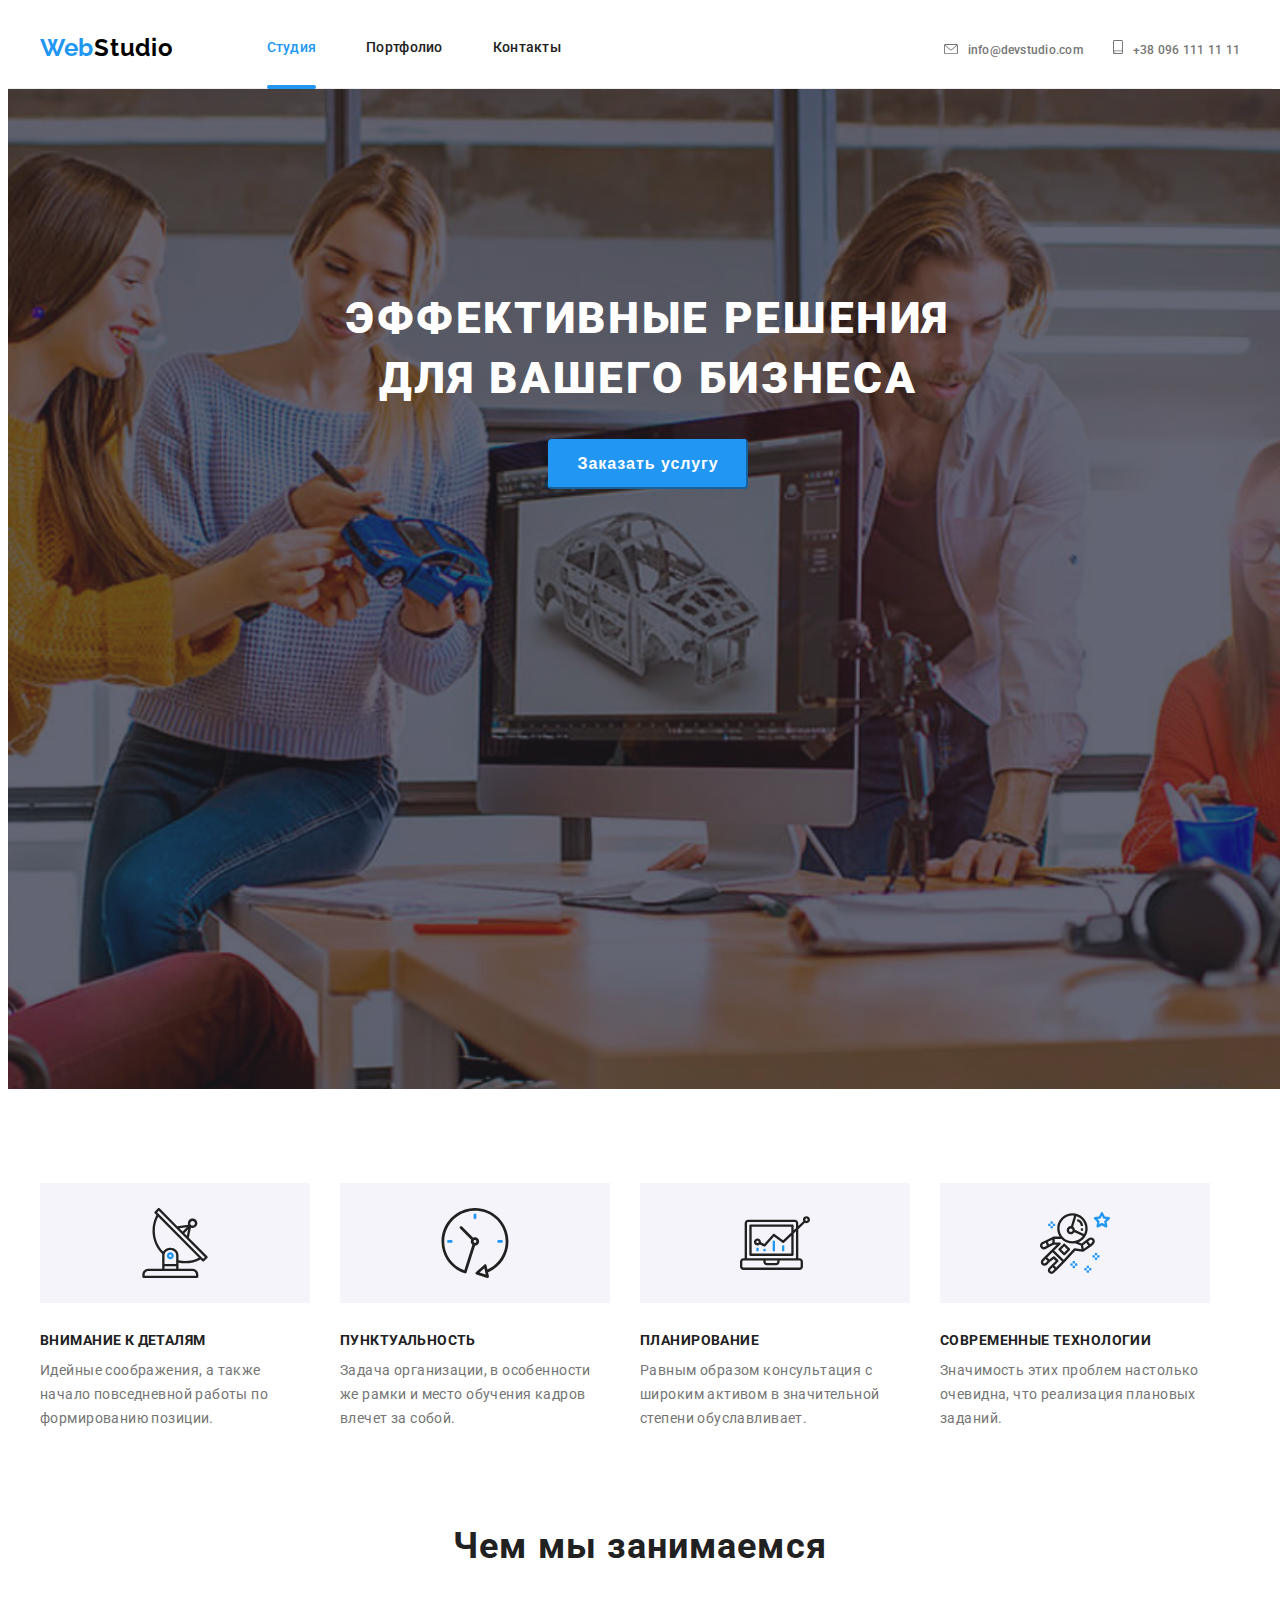
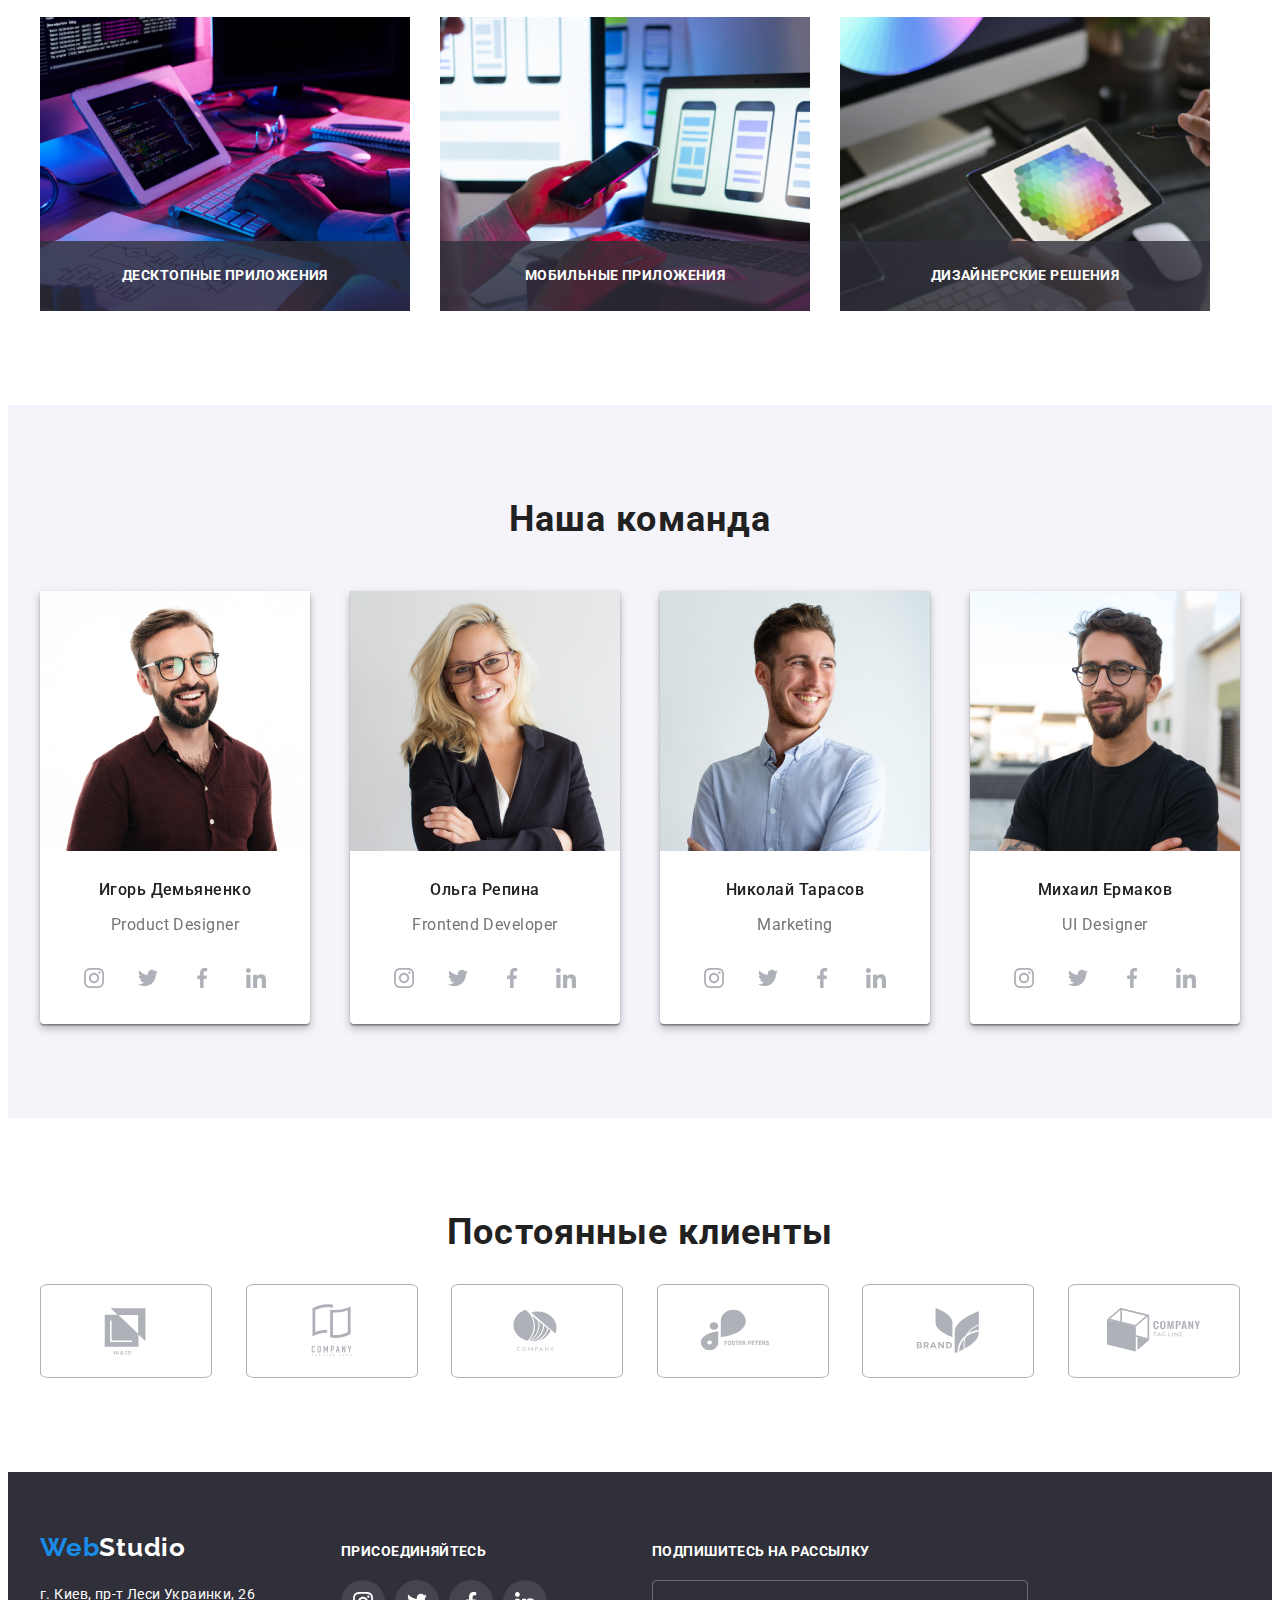
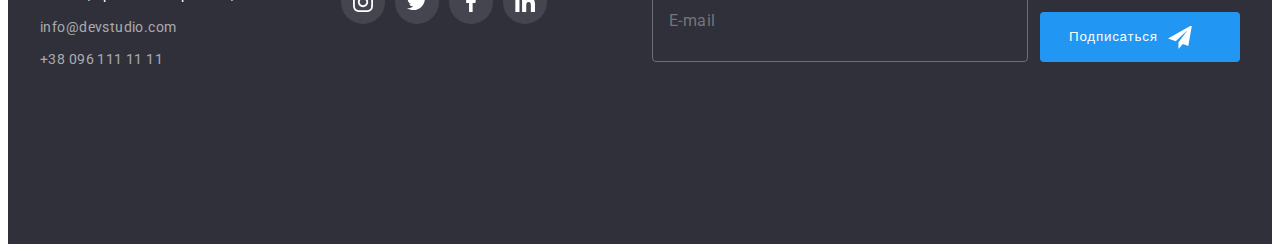
<file: index.html>
<!DOCTYPE html>
<html lang="en">

<head>
    <link rel=“preconnect” href=“https://fonts.gstatic.com”>
    <meta charset="UTF-8" />
    <meta name="viewport" content="width=device-width, initial-scale=1.0" />
    <link rel="preconnect" href="https://fonts.googleapis.com">
    <link rel="preconnect" href="https://fonts.gstatic.com" crossorigin>
    <link href="https://fonts.googleapis.com/css2?family=Raleway:wght@700&family=Roboto:wght@400;500;700;900&display=swap"
        rel="stylesheet">
    <title>Эффективные решения для вашего бизнеса</title>
   
    <link rel="stylesheet" href="https://cdnjs.cloudflare.com/ajax/libs/modern-normalize/1.1.0/modern-normalize.min.css"
        integrity="sha512-wpPYUAdjBVSE4KJnH1VR1HeZfpl1ub8YT/NKx4PuQ5NmX2tKuGu6U/JRp5y+Y8XG2tV+wKQpNHVUX03MfMFn9Q=="
           crossorigin="anonymous" referrerpolicy="no-referrer" />
    
    <link rel="stylesheet" href="./css/main.min.css">
</head>

<body>


    
        
            
                <header class="header">
                    
                       
                       <div class="header__container container">
                            <a class="header__logo link" href="index.html">
                                <span class="header__web">Web</span>Studio
                            </a>

                            <nav class="site-nav">
                            
                                <ul class="site-nav__list">
                                    <li class="site-nav__item list"><a class="site-nav__link link current" href="index.html">Студия</a></li>
                                    <li class="site-nav__item list"><a class="site-nav__link link" href="portfolio.html"
                                            rel="noopener noreferrer">Портфолио</a></li>
                                    <li class="site-nav__item list"><a class="site-nav__link link" href="">Контакты</a></li>
                                </ul>
                            
                            </nav>
                            
                            <button class="menu-toggle js-open-menu" data-menu-open>
                                <svg width="24" height="16" aria-label="Переключатель мобильного меню">
                                    <use class="icon-menu" href="./images/sprite.svg#icon-menu"></use>
                                </svg>
                            </button>
                            

                            <ul class="contacts-list-tab">
                                <li class="contact-list-tab__item list">
                                    <a class="contacts-list-tab__link link" href="mailto:info@devstudio.com">
                                        <svg class="contacts-list-tab__icon" width="14" height="10">
                                            <use href="./images/sprite.svg#icon-envelope-tab"></use>
                                        </svg>info@devstudio.com</a>
                                </li>
                                <li class="contact-list-tab__item list">
                                    <a class="contacts-list-tab__link link" href="tel:+380961111111">
                                        <svg class="contacts-list-tab__icon" width="10" height="14">
                                            <use href="./images/sprite.svg#icon-smartphone-tab"></use>
                                        </svg>+38 096 111 11 11</a>
                                </li>
                            </ul>

                       </div>

                    
                    
                      
                        
                      

                    <div class="mob-menu is-hidden" data-menu>
                        
                        <button class="menu-close" data-menu-close aria-expanded="false" >
                            <svg width="19" height="19" aria-label="Закрытие мобильног меню">
                                <use class="icon-close" href="./images/sprite.svg#icon-close"></use>
                            </svg>
                        </button>

                        <ul class="mob-menu__list list">
                        
                            <li class="mob-menu__item">
                                <a class="mob-menu__link  link current-mob">
                                    Студия
                                </a>
                            </li>
                            <li class="mob-menu__item">
                                <a class="mob-menu__link link" href="portfolio.html" rel="noopener noreferrer">
                                    Портфолио
                                </a>
                            </li>
                            <li class="mob-menu__item">
                                <a class="mob-menu__link link">
                                    Контакты
                                </a>
                            </li>

                            
                        </ul>

                    

                        <div class="contact-wraper">
                            <ul class="contacts-list">
                                <li class="contact-list__item list">
                                    <a class="contacts-list__link contacts-list__link--tel  link" href="tel:+380961111111">
                                        +38 096 111 11 11</a>
                                </li>
                                <li class="contact-list__item list">
                                    <a class="contacts-list__link contacts-list__link--mail link" href="mailto:info@devstudio.com">
                                        info@devstudio.com</a>
                                </li>
                            </ul>
                            
                            <ul class="social-header">
                            
                                <li class="social-header__item  list">
                                    <a href="https://www.instagram.com/"
                                        class="social-header__link social-header__link--after social-header__link--instagram link" target="_blank">
                                        Instagram
                                    </a>
                            
                                </li>
                            
                                <li class="social-header__item  list">
                                    <a href="https://twitter.com/" class="social-header__link social-header__link--after link" target="_blank">
                                        Twitter
                                    </a>
                            
                                </li>
                            
                                <li class="social-header__item  list">
                                    <a href="https://www.facebook.com/" class="social-header__link social-header__link--after link" target="_blank">
                                        Facebook
                                    </a>
                            
                                </li>
                            
                                <li class="social-header__item list">
                                    <a href="https://www.linkedin.com/" class="social-header__link link" target="_blank">
                                        LinkedIn
                                    </a>
                                </li>
                            </ul>
                        </div>
                    </div>
                        
 


                </header> 
            
     
        

 
        

        
        <main>
            <section class="hero">
            
            
                <div class="hero__container container">
            
                    <div class="hero__main">
                        <h1 class="hero__titel">Эффективные решения <br>
                            для вашего бизнеса</h1>
                        <button class="hero__button" type="button" data-modal-open>Заказать услугу</button>
                    </div>
            
                </div>
            
            
            </section>
            
            
            
            <section class="main">
            
                <div class="main__container container">
            
                    <ul class="main-list">
            
                        <li class="main-list__item main-list__item--antena list">
                            <h3 class="main-list__title">Внимание к деталям</h3>
                            <p class="main-list__text">Идейные соображения, а также начало повседневной работы по формированию
                                позиции.</p>
                        </li>
            
                        <li class="main-list__item main-list__item--clock list">
                            <h3 class="main-list__title">Пунктуальность</h3>
                            <p class="main-list__text">Задача организации, в особенности же рамки и место обучения кадров влечет за
                                собой.</p>
                        </li>
            
                        <li class="main-list__item  main-list__item--computer list">
                            <h3 class="main-list__title">Планирование</h3>
                            <p class="main-list__text">Равным образом консультация с широким активом в значительной степени
                                обуславливает.</p>
                        </li>
            
                        <li class="main-list__item main-list__item--astronaut list">
                            <h3 class="main-list__title">Современные технологии</h3>
                            <p class="main-list__text">Значимость этих проблем настолько очевидна, что реализация плановых заданий.
                            </p>
                        </li>
                    </ul>
            
                </div>
            
            </section>
            
            <section class="areas">
            
                <div class="areas__container container">
            
                    <h2 class="areas__title">Чем мы занимаемся</h2>
            
                    <ul class="directions">
            
                        <li class="directions__item list">
                            <div class="directions__thumb">
                                <picture>
                                    <source srcset="images/Main-desktop/img1-1x.jpg 1x, images/Main-desktop/img1-2x.jpg 2x"
                                        media="(min-width:1200px)" />
                                    <img src="images/Main-desktop/img1-1x.jpg" alt="">
                                </picture>
                                <p class="directions__text">Десктопные приложения</p>
                            </div>
                        </li>
            
                        <li class="directions__item list">
                            <div class="directions__thumb">
                                <picture>
                                    <source srcset="images/Main-desktop/img2-1x.jpg 1x, images/Main-desktop/img2-2x.jpg 2x"
                                        media="(min-width:1200px)" />
                                    <img src="images/Main-desktop/img2-1x.jpg" alt="">
                                </picture>
                                <p class="directions__text">Мобильные приложения</p>
                            </div>
                        </li>
            
                        <li class="directions__item list">
                            <div class="directions__thumb">
                                <picture>
                                    <source srcset="images/Main-desktop/img3-1x.jpg 1x, images/Main-desktop/img3-2x.jpg 2x"
                                        media="(min-width:1200px)" />
                                    <img src="images/Main-desktop/img3-1x.jpg" alt="">
                                </picture>
                                <p class="directions__text">Дизайнерские решения</p>
                            </div>
                        </li>
                    </ul>
            
                </div>
            
            </section>
            
            
            
            <section class="command">
            
                <div class="command__container container">
            
                    <h2 class="command__title">Наша команда</h2>
            
                    <ul class="command__list">
                        <li class="command__item list">
            
                            <picture class="img">
                                <source
                                    srcset="images/Main-desktop/igor-desktop1x.jpg 1x, images/Main-desktop/igor-desktop2x.jpg 2x"
                                    media="(min-width:1200px)" />
            
                                <source srcset="images/Main-tab/igor-tab-1x.jpg 1x, images/Main-tab/igor-tab-2x.jpg 2x"
                                    media="(min-width:768px)" />
            
                                <source srcset="images/Main-mob/igor-mob.jpg 1x, images/Main-mob/igor-mob2x.jpg  2x"
                                    media="(min-width:480px)" />
            
                                <img class="img" src="images/Main-mob/igor-mob.jpg" alt="Игорь Демьяненко">
                            </picture>
            
                            <div class="command__card">
                                <h3 class="command__name">Игорь Демьяненко</h3>
                                <p class="command__text">Product Designer</p>
            
                                <ul class="social">
            
                                    <li class="social__item list">
                                        <a href="https://www.instagram.com/" class="social__link link" target="_blank">
                                            <svg class="social__icon" width="20px" height="20">
                                                <use href="./images/sprite.svg#icon-instagram"></use>
                                            </svg>
                                        </a>
                                    </li>
            
                                    <li class="social__item list">
                                        <a href="https://twitter.com/" class="social__link link" target="_blank">
                                            <svg class="social__icon" width="20px" height="20">
                                                <use href="./images/sprite.svg#icon-twitter"></use>
                                            </svg>
                                        </a>
                                    </li>
            
                                    <li class="social__item list">
                                        <a href="https://www.facebook.com/" class="social__link link" target="_blank">
                                            <svg class="social__icon" width="20px" height="20">
                                                <use href="./images/sprite.svg#icon-facebook"></use>
                                            </svg>
                                        </a>
                                    </li>
            
                                    <li class="social__item list">
                                        <a href="https://www.linkedin.com/" class="social__link link" target="_blank">
                                            <svg class="social__icon" width="20px" height="20">
                                                <use href="./images/sprite.svg#icon-linkedin"></use>
                                            </svg>
                                        </a>
                                    </li>
                                </ul>
            
            
            
                            </div>
                        </li>
            
                        <li class="command__item list">
            
                            <picture class="img">
                                <source
                                    srcset="images/Main-desktop/olga-desktop1x.jpg 1x, images/Main-desktop/olga-desktop2x.jpg 2x"
                                    media="(min-width:1200px)" />
            
                                <source srcset="images/Main-tab/olga-tab-1x.jpg 1x, images/Main-tab/olga-tab-2x.jpg 2x"
                                    media="(min-width:768px)" />
            
                                <source srcset="images/Main-mob/olga-mob.jpg 1x, images/Main-mob/olga-mob2x.jpg 2x"
                                    media="(min-width:480px)" />
            
                                <img class="img" src="images/Main-mob/olga-mob.jpg" alt="Ольга Репина">
                            </picture>
            
                            <div class="command__card">
                                <h3 class="command__name">Ольга Репина</h3>
                                <p class="command__text">Frontend Developer</p>
            
                                <ul class="social">
            
                                    <li class="social__item list">
                                        <a href="https://www.instagram.com/" class="social__link link" target="_blank">
                                            <svg class="social__icon" width="20px" height="20">
                                                <use href="./images/sprite.svg#icon-instagram"></use>
                                            </svg>
                                        </a>
                                    </li>
            
                                    <li class="social__item list">
                                        <a href="https://twitter.com/" class="social__link link" target="_blank">
                                            <svg class="social__icon" width="20px" height="20">
                                                <use href="./images/sprite.svg#icon-twitter"></use>
                                            </svg>
                                        </a>
                                    </li>
            
                                    <li class="social__item list">
                                        <a href="https://www.facebook.com/" class="social__link link" target="_blank">
                                            <svg class="social__icon" width="20px" height="20">
                                                <use href="./images/sprite.svg#icon-facebook"></use>
                                            </svg>
                                        </a>
                                    </li>
            
                                    <li class="social__item list">
                                        <a href="https://www.linkedin.com/" class="social__link link" target="_blank">
                                            <svg class="social__icon" width="20px" height="20">
                                                <use href="./images/sprite.svg#icon-linkedin"></use>
                                            </svg>
                                        </a>
                                    </li>
                                </ul>
                            </div>
            
                        </li>
            
                        <li class="command__item list">
            
            
                            <picture class="img">
                                <source
                                    srcset="images/Main-desktop/kolya-desktop1x.jpg 1x, images/Main-desktop/kolya-desktop2x.jpg 2x"
                                    media="(min-width:1200px)" />
            
                                <source srcset="images/Main-tab/kolya-tab-1x.jpg 1x, images/Main-tab/kolya-tab-2x.jpg 2x"
                                    media="(min-width:768px)" />
            
                                <source srcset="images/Main-mob/kolya-mob.jpg 1x, images/Main-mob/kolya-mob2x.jpg  2x"
                                    media="(min-width:480px)" />
            
                                <img class="img" src="images/Main-mob/kolya-mob.jpg" alt="Николай Тарасов">
                            </picture>
            
                            <div class="command__card">
                                <h3 class="command__name">Николай Тарасов</h3>
                                <p class="command__text">Marketing</p>
            
                                <ul class="social">
            
                                    <li class="social__item list">
                                        <a href="https://www.instagram.com/" class="social__link link" target="_blank">
                                            <svg class="social__icon" width="20px" height="20">
                                                <use href="./images/sprite.svg#icon-instagram"></use>
                                            </svg>
                                        </a>
                                    </li>
            
                                    <li class="social__item list">
                                        <a href="https://twitter.com/" class="social__link link" target="_blank">
                                            <svg class="social__icon" width="20px" height="20">
                                                <use href="./images/sprite.svg#icon-twitter"></use>
                                            </svg>
                                        </a>
                                    </li>
            
                                    <li class="social__item list">
                                        <a href="https://www.facebook.com/" class="social__link link" target="_blank">
                                            <svg class="social__icon" width="20px" height="20">
                                                <use href="./images/sprite.svg#icon-facebook"></use>
                                            </svg>
                                        </a>
                                    </li>
            
                                    <li class="social__item list">
                                        <a href="https://www.linkedin.com/" class="social__link link" target="_blank">
                                            <svg class="social__icon" width="20px" height="20">
                                                <use href="./images/sprite.svg#icon-linkedin"></use>
                                            </svg>
                                        </a>
                                    </li>
                                </ul>
                            </div>
                        </li>
            
                        <li class="command__item list">
            
            
                            <picture class="img">
                                <source
                                    srcset="images/Main-desktop/misha-desktop1x.jpg 1x, images/Main-desktop/misha-desktop2x.jpg 2x"
                                    media="(min-width:1200px)" />
            
                                <source srcset="images/Main-tab/misha-tab-1x.jpg 1x, images/Main-tab/misha-tab-2x.jpg 2x"
                                    media="(min-width:768px)" />
            
                                <source srcset="images/Main-mob/misha-mob.jpg 1x, images/Main-mob/misha-mob2x.jpg   2x"
                                    media="(min-width:480px)" />
            
                                <img class="img" src="images/Main-mob/misha-mob.jpg" alt="Михаил Ермаков">
                            </picture>
            
                            <div class="command__card">
                                <h3 class="command__name">Михаил Ермаков</h3>
                                <p class="command__text">UI Designer</p>
            
                                <ul class="social">
            
                                    <li class="social__item list">
                                        <a href="https://www.instagram.com/" class="social__link link" target="_blank">
                                            <svg class="social__icon" width="20px" height="20">
                                                <use href="./images/sprite.svg#icon-instagram"></use>
                                            </svg>
                                        </a>
                                    </li>
            
                                    <li class="social__item list">
                                        <a href="https://twitter.com/" class="social__link link" target="_blank">
                                            <svg class="social__icon" width="20px" height="20">
                                                <use href="./images/sprite.svg#icon-twitter"></use>
                                            </svg>
                                        </a>
                                    </li>
            
                                    <li class="social__item list">
                                        <a href="https://www.facebook.com/" class="social__link link" target="_blank">
                                            <svg class="social__icon" width="20px" height="20">
                                                <use href="./images/sprite.svg#icon-facebook"></use>
                                            </svg>
                                        </a>
                                    </li>
            
                                    <li class="social__item list">
                                        <a href="https://www.linkedin.com/" class="social__link link" target="_blank">
                                            <svg class="social__icon" width="20px" height="20">
                                                <use href="./images/sprite.svg#icon-linkedin"></use>
                                            </svg>
                                        </a>
                                    </li>
                                </ul>
                            </div>
                        </li>
            
                    </ul>
                </div>
            
            </section>
            
            <section class="client">
            
                <div class="client__container container">
            
                    <h2 class="client__titel">Постоянные клиенты</h2>
            
                    <ul class="client__list list">
            
                        <li class="client__item list">
                            <a href="" class="client__link link">
                                <svg class="client__icon">
                                    <use href="./images/sprite.svg#icon-Logo1" width="106" height="60"></use>
                                </svg>
                            </a>
            
                        </li>
            
                        <li class="client__item list">
                            <a href="" class="client__link link">
                                <svg class="client__icon">
                                    <use href="./images/sprite.svg#icon-Logo2" width="106" height="60"></use>
                                </svg>
                            </a>
            
                        </li>
            
                        <li class="client__item list">
                            <a href="" class="client__link link">
                                <svg class="client__icon">
                                    <use href="./images/sprite.svg#icon-Logo3" width="106" height="60"></use>
                                </svg>
                            </a>
            
                        </li>
            
                        <li class="client__item list">
                            <a href="" class="client__link link">
                                <svg class="client__icon">
                                    <use href="./images/sprite.svg#icon-Logo4" width="106" height="60"></use>
                                </svg>
                            </a>
            
                        </li>
            
                        <li class="client__item list">
                            <a href="" class="client__link link">
                                <svg class="client__icon">
                                    <use href="./images/sprite.svg#icon-Logo5" width="106" height="60"></use>
                                </svg>
                            </a>
            
                        </li>
            
                        <li class="client__item list">
                            <a href="" class="client__link link">
                                <svg class="client__icon">
                                    <use href="./images/sprite.svg#icon-Logo6" width="106" height="60"></use>
                                </svg>
                            </a>
            
                        </li>
            
                    </ul>
                </div>
            
            </section>
        </main>

        

      <footer class="footer">

        <div class="footer__container container">

            <div class="tab-wraper">

                <div class="wraper-tab">
                    
                    <div class="footer-wraper">
                    
                        <a class="footer-wraper__logo link" href="">
                            <span class="footer-wraper__web">Web</span><span class="footer-wraper__studio">Studio</span>
                        </a>
                    
                    
                        <address class="adress">
                    
                            <p class="adress__text">г. Киев, пр-т Леси Украинки, 26</p>
                            <a class="adress__link link" href="mailto:info@devstudio.com">info@devstudio.com</a>
                            <a class="adress__link link" href="tel:+380961111111">+38 096 111 11 11</a>
                        </address>
                    
                    </div>
                    
                    
                    
                    <div class="footer-socials-container">
                    
                        <h3 class="footer-socials-container__titel">ПРИСОЕДИНЯЙТЕСЬ</h3>
                    
                        <ul class="footer-socials socials">
                    
                            <li class="footer-socials__item">
                                <a href="https://www.instagram.com/" class="footer-socials__link link" target="_blank">
                                    <svg class="footer-socials__icon" width="20px" height="20">
                                        <use href="./images/sprite.svg#icon-instagram"></use>
                                    </svg>
                                </a>
                            </li>
                    
                            <li class="footer-socials__item">
                                <a href="https://twitter.com/" class="footer-socials__link link" target="_blank">
                                    <svg class="footer-socials__icon" width="20px" height="20">
                                        <use href="./images/sprite.svg#icon-twitter"></use>
                                    </svg>
                                </a>
                            </li>
                    
                            <li class="footer-socials__item">
                                <a href="https://www.facebook.com/" class="footer-socials__link link" target="_blank">
                                    <svg class="footer-socials__icon" width="20px" height="20">
                                        <use href="./images/sprite.svg#icon-facebook"></use>
                                    </svg>
                                </a>
                            </li>
                    
                            <li class="footer-socials__item">
                                <a href="https://www.linkedin.com/" class="footer-socials__link link" target="_blank">
                                    <svg class="footer-socials__icon" width="20px" height="20">
                                        <use href="./images/sprite.svg#icon-linkedin"></use>
                                    </svg>
                                </a>
                            </li>
                        </ul>
                    </div>
                </div>
                
                
                <div class="signup">

                    <form class="signup__form">
                        
                            <label class="signup__label">
                            Подпишитесь на рассылку
                            <input type="email" name="email" placeholder="E-mail" class="signup__input" />
                            </label>
                        
                        <button type="submit" class="signup__button">Подписаться
                            <svg class="submit__icon">
                                <use href="./images/sprite.svg#icon-icon-send" width="24 " height="24"></use>
                            </svg>
                        </button>
                    </form>

                </div>

            </div>

            
        </div>
       
    </footer>   



     

        <div class="backdrop is-hidden" data-modal>
           
            <div class="modal">
                <p></p>
            
                <button class="button-kreuz" type="button" data-modal-close>
                    
                    <svg class="button-kreuz__icon" width="11px" height="11px">
                        <use href="./images/sprite.svg#icon-kreuz"></use>
                    </svg>

                </button>

                <form action="#" class="modal__form">
                    <b class="modal__title">Оставьте свои данные, мы вам перезвоним</b>
                    <div class="modal__field">
                        <label for="input-name" class="modal__label">Имя</label>
                        <span class="input-wrap">
                            <input type="text" id="input-name" class="input-wrap__input" placeholder="" name="modal-name">
                            <svg class="input-wrap__icon" width="18" height="18">
                                <use href="./images/sprite.svg#icon-person-black-"></use>
                            </svg>
                        </span>
                    </div>
                    <div class="modal__field">
                        <label for="input-tel" class="modal__label">Телефон</label>
                        <span class="input-wrap">
                            <input type="tel" id="input-tel" class="input-wrap__input" placeholder="" name="modal-tel">
                            <svg class="input-wrap__icon" width="18" height="18">
                                <use href="./images/sprite.svg#icon-phone-black"></use>
                            </svg>
                        </span>
                        
                    </div>
                    <div class="modal__field">
                        <label for="input-email" class="modal__label">Почта</label>
                        <span class="input-wrap">
                            <input type="email" id="input-email" class="input-wrap__input" placeholder="" name="modal-email">
                            <svg class="input-wrap__icon" width="18" height="18">
                                <use href="./images/sprite.svg#icon-email-black"></use>
                            </svg>
                        </span>
                    </div>
                    <div class="modal__field">
                        <label for="comment" class="modal__label">Комментарий</label>
                        <textarea name="modal-comment" id="comment" placeholder="Введите текст" class="modal__comment"></textarea>
                    </div>
                    <div class="modal__field modal__field--checkbox">
                        <input type="checkbox" id="check" name="policy" class="visually-hidden modal__checkbox">
                        <label for="check" class="check-label">
                            <span class="check-label__icon">
                                <svg class="" width="11" height="8">
                                    <use href="./images/sprite.svg#icon-checked"></use>
                                </svg>
                            </span>
                            <span class="check-label__text">Соглашаюсь с рассылкой и принимаю</span> <a href="">Условия договора</a>
                        </label>
                    </div>
                        <div class="button-wrap"><button type="submit" class="button-wrap__form">Отправить</button></div>
                    

                    
                </form>

            </div>
    
        </div> 
     
    
    <script src="./js/modal.js"></script>
    <script src="./js/menu.js"></script>
    
</body>

</html>
</file>
<file: css/main.min.css>
:root{--main-title-color: #ffffff;--secondary-title-color: #212121;--third-title-color: #212121;--main-text-color: #757575;--hover-focus-color: #188ce8;--hover-button-text: #ffffff}.visually-hidden{position:absolute;width:1px;height:1px;margin:-1px;padding:0;overflow:hidden;border:0;clip:rect(0 0 0 0)}h1,h2,h3,h4,h5,h6,p,ul,li{margin:0;padding:0}body{font-family:"Roboto", sans-serif;color:#212121}img{display:block}ul{margin-top:0;margin-bottom:0;padding-left:0}.list{list-style:none;text-decoration:none}.link{list-style:none;text-decoration:none;margin:0;padding:0}.container{padding-left:15px;padding-right:15px;margin:0 auto;width:100%}@media screen and (min-width: 480px){.container{width:480px}}@media screen and (min-width: 768px){.container{width:768px}}@media screen and (min-width: 1200px){.container{width:1200px}}.header{border-bottom:1px solid #ececec}.header__container{position:relative;position:relative;height:60px;align-items:center;display:flex}@media screen and (max-width: 767px){.header__container{justify-content:space-between}}@media screen and (min-width: 768px){.header__container{height:80px}}@media screen and (min-width: 1200px){.header__container{height:80px}}.header__logo{font-family:Raleway, sans-serif;font-style:normal;font-weight:bold;font-size:24px;line-height:1.16;letter-spacing:0.03em;color:black}.header__web{color:#2196f3}.menu-toggle{display:flex;align-items:center;justify-content:center;width:40px;height:40px;margin-left:auto;border:none;background-color:transparent;fill:#000000;padding:0}@media screen and (min-width: 768px){.menu-toggle{display:none}}.menu-toggle:hover{fill:#2196f3;cursor:pointer}.mob-menu{display:flex;flex-direction:column;justify-content:space-between;opacity:1;visibility:visible;overflow-y:scroll;position:fixed;top:0px;right:0px;background:#ffffff;width:100vw;height:100vh;padding-top:40px;padding-left:25px;padding-bottom:40px;transform:translateX(0%);transition:transform 250ms cubic-bezier(0.4, 0, 0.2, 1);z-index:100}@media screen and (max-width: 480px){.mob-menu{width:100vw;height:100vh}}.mob-menu__item{font-family:Roboto;font-style:normal;font-weight:500;font-size:40px;line-height:calc(47 / 40);letter-spacing:0.02em;color:#212121}.mob-menu__item:not(:last-child){margin-bottom:32px}.menu-close{width:40px;height:40px;position:absolute;right:15px;top:10px;background-color:transparent;border:none}.menu-close:hover{fill:#2196f3;cursor:pointer}.social-header{display:flex;align-items:flex-end}.social-header__link{position:relative;font-family:Roboto;font-style:normal;color:#2196f3;margin-left:18px;font-weight:500;font-size:14px;line-height:1.22}@media screen and (min-width: 480px){.social-header__link{font-weight:500;font-size:18px;line-height:1.22;letter-spacing:0.02em;margin-left:20px}}.mob-menu__link:hover{color:#2196f3}.mob-menu__link{color:#000000}.social-header__link--instagram{margin:0px}.social-header__link--after::after{position:absolute;content:"";display:block;height:22px;border:1px solid rgba(33,33,33,0.2);top:0;right:-10px}.mob-menu.is-hidden{opacity:0;visibility:hidden;pointer-events:none;transform:translateX(100%);transition:transform 250ms cubic-bezier(0.4, 0, 0.2, 1),opacity 500ms cubic-bezier(0.4, 0, 0.2, 1),visibility 500ms cubic-bezier(0.4, 0, 0.2, 1)}.contacts-list-tab{margin-left:auto;display:none}@media screen and (min-width: 768px){.contacts-list-tab{display:block}}@media screen and (min-width: 1200px){.contacts-list-tab{display:flex}}.contacts-list-tab__link{font-family:Roboto;font-style:normal;font-weight:500;font-size:12px;line-height:calc(14 / 12);letter-spacing:0.02em;color:var(--main-text-color);transition:color 250ms cubic-bezier(0.4, 0, 0.2, 1)}.contacts-list-tab__link:hover,.contacts-list-tab__link:focus{color:var(--hover-focus-color)}.contacts-list-tab__icon{fill:#757575;margin-right:10px;transition:fill 250ms cubic-bezier(0.4, 0, 0.2, 1)}.contacts-list-tab__link:hover .contacts-list-tab__icon{fill:#188ce8}.contact-list-tab__item:not(:last-child){margin-bottom:10px}@media screen and (min-width: 1200px){.contact-list-tab__item:not(:last-child){margin:0}}@media screen and (min-width: 1200px){.contact-list-tab__item:last-child{margin-left:30px}}.contacts-list{margin-left:auto;margin-bottom:64px;display:block}.contacts-list__link{display:flex;justify-content:flex-start;align-content:flex-end;align-items:center;font-style:normal;font-weight:500;font-size:14px;line-height:1.14;letter-spacing:0.02em;color:var(--main-text-color);transition:color 250ms cubic-bezier(0.4, 0, 0.2, 1)}.contacts-list__link:hover,.contacts-list__link:focus{color:var(--hover-focus-color)}.contacts-list__link--tel{font-family:Roboto;font-style:normal;font-weight:500;font-size:30px;line-height:calc 1.17647;letter-spacing:0.02em;color:#2196f3;margin-bottom:32px}@media screen and (min-width: 480px){.contacts-list__link--tel{font-size:34px}}.contacts-list__link--mail{font-family:Roboto;font-style:normal;font-weight:500;font-size:24px;line-height:calc(28 / 24);letter-spacing:0.02em;color:#757575}.contacts-list__icon{fill:#757575;margin-right:10px;transition:fill 250ms cubic-bezier(0.4, 0, 0.2, 1)}.contacts-list__link:hover .contacts-list__icon{fill:#188ce8}.current-mob{color:#188ce8}.site-nav{margin-left:93px;display:none}@media screen and (min-width: 768px){.site-nav{display:block;margin-left:88px}}@media screen and (min-width: 1200px){.site-nav{display:block;margin-left:93px}}.site-nav__list{display:flex}.site-nav__link{display:block;padding-top:32px;padding-bottom:32px;position:relative;font-style:normal;font-weight:500;font-size:14px;line-height:1.14;letter-spacing:0.02em;color:#212121;transition:color 250ms cubic-bezier(0.4, 0, 0.2, 1)}.site-nav__link:hover,.site-nav__link:focus{color:#2196f3}.site-nav__item{list-style:none}.site-nav__item:not(:first-child){margin-left:50px}.hero{background-image:linear-gradient(to right, rgba(47,48,58,0.4), rgba(47,48,58,0.4)),url(../images/Main-mob/Main-mob-img-1x.jpg);background-repeat:no-repeat;background-position:center;background-size:cover;height:400px;background-color:#2f303a;padding:118px 0px 118px 0px;width:100vw;margin:0 auto}@media (min-device-pixel-ratio: 2), (min-resolution: 192dpi), (min-resolution: 2dppx){.hero{background-image:linear-gradient(to right, rgba(47,48,58,0.4), rgba(47,48,58,0.4)),url(../images/Main-mob/Main-mob-img-2x.jpg)}}@media screen and (min-width: 768px){.hero{background-image:linear-gradient(to right, rgba(47,48,58,0.4), rgba(47,48,58,0.4)),url(../images/Main-tab/Main-tab-img-1x.jpg);width:100vw;margin:0 auto}}@media screen and (min-width: 768px) and (min-device-pixel-ratio: 2), (min-resolution: 192dpi), (min-resolution: 2dppx){.hero{background-image:linear-gradient(to right, rgba(47,48,58,0.4), rgba(47,48,58,0.4)),url(../images/Main-tab/Main-tab-img-2x.jpg)}}@media screen and (min-width: 1200px){.hero{padding-top:200px;padding-bottom:200px;max-width:1600px;height:600px;margin:0 auto;background-image:linear-gradient(to right, rgba(47,48,58,0.4), rgba(47,48,58,0.4)),url(../images/Main-desktop/Main-desktop-img-1x.jpg)}}@media screen and (min-width: 1200px) and (min-device-pixel-ratio: 2), (min-resolution: 192dpi), (min-resolution: 2dppx){.hero{background-image:linear-gradient(to right, rgba(47,48,58,0.4), rgba(47,48,58,0.4)),url(../images/Main-desktop/Main-desktop-img-2x.jpg)}}.hero__container{padding-left:0px;padding-right:0px}.hero__titel{font-family:Roboto;font-style:normal;font-weight:900;font-size:20px;line-height:calc(42 / 26);text-align:center;letter-spacing:0.06em;text-transform:uppercase;color:#ffffff}@media screen and (min-width: 480px){.hero__titel{font-size:26px}}@media screen and (min-width: 1200px){.hero__titel{font-size:44px;line-height:1.36}}.hero__button{cursor:pointer;background-color:#2196f3;font-weight:bold;font-size:16px;line-height:1.875;letter-spacing:0.06em;color:#ffffff;margin-top:30px;height:50px;width:200px;margin-left:auto;margin-right:auto;display:block;border-radius:4px;border-color:#2196f3}.hero__button:hover,.hero__button:focus{background-color:#188ce8;color:var(--hover-button-text)}.main__container{padding-top:60px;padding-bottom:60px}@media screen and (min-width: 767px){.main-list{display:flex;flex-wrap:wrap;justify-content:space-between}}@media screen and (min-width: 1200px){.main__container{display:flex;padding-top:94px;padding-bottom:94px}}@media screen and (min-width: 1200px){.main-list__item:not(:first-child){margin-left:30px}}.main-list__title{font-size:14px;line-height:1.14;letter-spacing:0.03em;text-transform:uppercase;color:var(--third-title-color);margin-bottom:10px;text-align:center}@media screen and (min-width: 768px){.main-list__title{text-align:start}}.main-list__text{font-family:Roboto;font-style:normal;font-weight:normal;font-size:14px;line-height:1.71;color:var(--main-text-color);text-align:left;letter-spacing:0.03em}.main-list__item::before{content:"";display:block;height:120px;background-size:70px;background-repeat:no-repeat;background-position:center;background-color:#f5f4fa;margin-bottom:30px}@media screen and (min-width: 480px){.main-list__item:not(:last-child){margin-bottom:30px}}@media screen and (min-width: 1200px){.main-list__item:not(:last-child){margin-bottom:0px}}@media screen and (min-width: 768px){.main-list__item{flex-basis:calc(100% / 2 - 30px)}.main-list__item:not(:nth-child(1n+3)){margin-bottom:30px}}@media screen and (min-width: 1200px){.main-list__item:not(:nth-child(1n+3)){margin-bottom:0px}}@media screen and (min-width: 1200px){.main-list__item{width:270px;margin-bottom:0px;flex-basis:auto}}.main-list__item--antena::before{background-image:url(../images/antenna.svg)}@media screen and (min-width: 768px){.main-list__item--antena::before{width:354px}}@media screen and (min-width: 1200px){.main-list__item--antena::before{width:270px}}.main-list__item--clock::before{background-image:url(../images/clock.svg)}@media screen and (min-width: 768px){.main-list__item--clock::before{width:354px}}@media screen and (min-width: 1200px){.main-list__item--clock::before{width:270px}}.main-list__item--computer::before{background-image:url(../images/diagram.svg)}@media screen and (min-width: 768px){.main-list__item--computer::before{width:354px}}@media screen and (min-width: 1200px){.main-list__item--computer::before{width:270px}}.main-list__item--astronaut::before{background-image:url(../images/astronaut.svg)}@media screen and (min-width: 768px){.main-list__item--astronaut::before{width:354px}}@media screen and (min-width: 1200px){.main-list__item--astronaut::before{width:270px}}.areas__container{display:none}@media screen and (min-width: 1200px){.areas__container{display:block;padding-bottom:94px}}.areas__title{font-size:36px;line-height:1.17;letter-spacing:0.03em;color:var(--secondary-title-color);text-align:center;margin-bottom:50px}.directions{display:flex;flex-direction:row}.directions__item:not(:first-child){margin-left:30px}.directions__thumb{position:relative}.directions__text{position:absolute;font-weight:bold;font-size:14px;line-height:1.14;letter-spacing:0.03em;text-transform:uppercase;color:#ffffff;bottom:0px;width:100%;height:70px;display:flex;justify-content:center;align-items:center;background:rgba(47,48,58,0.8)}.command{padding-top:60px;padding-bottom:60px;background-color:#f5f4fa}@media screen and (min-width: 1200px){.command{padding-top:94px;padding-bottom:94px}}.command__title{font-family:Roboto;font-style:normal;font-weight:bold;font-size:28px;line-height:1.18;text-align:center;letter-spacing:0.03em;color:var(--secondary-title-color);margin-bottom:50px;width:100%}@media screen and (min-width: 1200px){.command__title{font-size:36px;line-height:1.16}}.command__item{background:#ffffff;box-shadow:0px 1px 3px rgba(0,0,0,0.12),0px 1px 1px rgba(0,0,0,0.14),0px 2px 1px rgba(0,0,0,0.2);border-radius:0px 0px 4px 4px;filter:drop-shadow(0px 4px 4px rgba(0,0,0,0.25))}@media screen and (min-width: 768px){.command__item{flex-basis:calc(100% / 2 - 30px)}}@media screen and (min-width: 1200px){.command__item{flex-basis:auto;width:270px}}.command__item:not(:last-child){margin-bottom:30px}@media screen and (min-width: 768px){.command__item:nth-child(1n+2){margin-bottom:0px}}@media screen and (min-width: 768px){.command__item:not(:nth-child(1n+3)){margin-bottom:30px}}@media screen and (min-width: 1200px){.command__item:not(:nth-child(1n+3)){margin-bottom:0px}}@media screen and (min-width: 1200px){.command__item:not(:first-child){margin-left:30px}}@media screen and (min-width: 768px){.command__list{display:flex;flex-wrap:wrap;justify-content:space-between}}@media screen and (min-width: 1200px){.command__list{display:flex;flex-wrap:nowrap}}.img{width:100%}.command__card{padding-top:30px;padding-bottom:24px}@media screen and (min-width: 1200px){.command__card{width:270px}}.command__name{font-family:Roboto;font-style:normal;font-weight:500;font-size:16px;line-height:1.18;text-align:center;letter-spacing:0.03em;color:var(--secondary-title-color);margin-bottom:10px}.command__text{font-weight:normal;font-size:16px;line-height:1.9;letter-spacing:0.03em;color:#757575;text-align:center}.client__container{padding-top:60px;padding-bottom:60px}@media screen and (min-width: 1200px){.client__container{padding-top:94px;padding-bottom:94px}}.client__titel{font-weight:bold;font-size:28px;line-height:1.18;text-align:center;letter-spacing:0.03em;color:#212121;margin-bottom:30px}@media screen and (min-width: 1200px){.client__titel{font-size:36px;line-height:1.16}}.client__icon{width:106px;height:60px;fill:#afb1b8;transition:fill 250ms cubic-bezier(0.4, 0, 0.2, 1)}.client__item:hover .client__icon{fill:#188ce8;border-color:#188ce8;cursor:pointer}.client__item{height:92px;border:1px solid #afb1b8;border-radius:5%;transition:border 250ms cubic-bezier(0.4, 0, 0.2, 1)}.client__item:hover{fill:#188ce8;border-color:#188ce8;cursor:pointer}@media screen and (max-width: 768px){.client__item{flex-basis:calc(100% / 2 - 30px)}}@media screen and (min-width: 768px){.client__item{flex-basis:calc(100% / 3 - 30px);width:226px;height:92px}}@media screen and (min-width: 1200px){.client__item{flex-basis:auto;width:170px;height:92px}}.client__item:not(:nth-child(1n+5)){margin-bottom:30px}@media screen and (min-width: 1200px){.client__item:not(:nth-child(1n+5)){margin-bottom:0px}}@media screen and (min-width: 768px){.client__item:not(:nth-child(1n+4)){margin-bottom:30px}}@media screen and (min-width: 1200px){.client__item:not(:nth-child(1n+4)){margin-bottom:0px}}@media screen and (min-width: 1200px){.client__item{margin-bottom:0px}}.client__link{height:100%;width:100%;display:flex;align-items:center;justify-content:center}.client__list{display:flex;flex-wrap:wrap;width:100%;justify-content:space-between}.footer{background-color:#2f303a;padding-top:60px;padding-bottom:60px}@media screen and (min-width: 768px){.footer .wraper-tab{display:flex;padding-left:76px;padding-right:89px;justify-content:space-between}}@media screen and (min-width: 1200px){.footer .wraper-tab{padding:0px;align-items:baseline}}@media screen and (min-width: 1200px){.footer{display:flex;align-items:baseline;padding-left:0px;padding-right:0px;height:252px}}@media screen and (min-width: 1200px){.tab-wraper{align-items:baseline;display:flex}}.footer-wraper__logo{font-family:Raleway;font-style:normal;font-weight:bold;font-size:26px;line-height:1.19;letter-spacing:0.03em;color:black}.footer-wraper__web{color:#188ce8}.footer-wraper__studio{font-weight:bold;font-size:26px;line-height:1.19;letter-spacing:0.03em;color:#ffffff}.footer-wraper{text-align:center;margin-bottom:60px}@media screen and (min-width: 1200px){.footer-wraper{width:231px;display:flex;flex-direction:column;align-items:flex-start;margin-bottom:0}}.adress__text{font-style:normal;font-weight:normal;font-size:14px;line-height:1.71;letter-spacing:0.03em;color:#ffffff}.adress__link{font-style:normal;font-weight:normal;font-size:14px;line-height:1.71;letter-spacing:0.03em;color:rgba(255,255,255,0.6);display:block;margin-top:9px;transition:color 250ms cubic-bezier(0.4, 0, 0.2, 1)}.adress__link:focus,.adress__link:hover{color:#2196f3}@media screen and (min-width: 1200px){.adress__link{display:flex}}.adress{margin-top:20px}.footer-socials-container{margin-bottom:60px}@media screen and (min-width: 1200px){.footer-socials-container{margin-left:70px;margin-bottom:0}}.footer-socials{display:flex;margin-top:20px;justify-content:center}.footer-socials-container__titel{font-weight:bold;font-size:14px;line-height:1.14;letter-spacing:0.03em;text-transform:uppercase;color:#ffffff;text-align:center}@media screen and (min-width: 1200px){.footer-socials-container__titel{text-align:start}}.footer-socials__item{display:inline-flex}.footer-socials__item:not(:first-child){margin-left:10px}.footer-socials__link{width:44px;height:44px;display:flex;align-items:center;justify-content:center;border-radius:50%;background-color:rgba(255,255,255,0.1);transition:background-color 250ms cubic-bezier(0.4, 0, 0.2, 1)}.footer-socials__link:hover,.footer-socials__link:focus{background-color:#188ce8}.footer-socials__link .footer-socials__icon{fill:#ffffff}.footer-socials__link:hover .footer-socials__icon,.footer-socials__link:focus .footer-socials__icon{fill:#ffffff}@media screen and (min-width: 768px){.signup__form{display:block}}@media screen and (min-width: 1200px){.signup__form{display:flex;justify-content:flex-end;right:0px;align-items:flex-end}}@media screen and (min-width: 768px){.signup{width:450px;margin:0 auto}}@media screen and (min-width: 1200px){.signup{width:100%;display:flex;justify-content:flex-end}}.signup__label{display:block;font-family:Roboto;font-style:normal;font-weight:bold;font-size:14px;line-height:1.14;letter-spacing:0.03em;text-transform:uppercase;color:#ffffff;text-align:center}@media screen and (min-width: 1200px){.signup__label{text-align:start}}.signup__input{font-family:Roboto;font-style:normal;font-weight:normal;font-size:16px;line-height:1.25;letter-spacing:0.03em;color:rgba(255,255,255,0.6);display:block;margin-top:20px;width:100%;height:50px;border:1px solid rgba(255,255,255,0.3);padding:15px 0px 15px 16px;border-radius:4px;background-color:transparent}.signup__input:focus{outline:none}@media screen and (min-width: 1200px){.signup__input{width:358px}}.signup__button{display:flex;align-items:center;margin-left:12px;width:200px;height:50px;background:#2196f3;border-radius:4px;border-color:#2196f3;padding-left:29px;padding-right:0px;padding-top:10px;padding-bottom:10px;letter-spacing:0.06em;color:#ffffff;outline:none;border:none;margin:0 auto;margin-top:20px}@media screen and (min-width: 1200px){.signup__button{margin-left:12px}}.submit__icon{width:24px;height:24px;fill:#ffffff;display:flex;margin-left:10px}.portfolio{padding-top:60px;padding-bottom:60px;margin:0 auto;width:100%}@media screen and (min-width: 1200px){.portfolio{padding-top:94px;padding-bottom:94px}}.button-list{display:flex;flex-wrap:wrap;flex-direction:row;justify-content:flex-start;margin-bottom:40px;width:365px}@media screen and (max-width: 380px){.button-list{width:310px}}@media screen and (min-width: 768px){.button-list{width:100%;padding-left:64px;padding-right:0}}@media screen and (min-width: 1200px){.button-list{justify-content:center}}@media screen and (min-width: 768px){.button-list__button{height:38px}}@media screen and (min-width: 768px){.button-list__item:not(:first-child){margin-left:8px}}@media screen and (min-width: 310px) and (max-width: 380px){.button-list__item:not(:nth-child(2n+1)){margin-left:8px}}@media screen and (min-width: 381px){.button-list__item:not(:nth-child(3n+1)){margin-left:8px}}.button-list__button--margin{margin-bottom:15px}.button-list__button{font-weight:500;background:#f5f4fa;border-radius:4px;padding:6px 22px;width:auto;border:1px;transition:background-color 250ms cubic-bezier(0.4, 0, 0.2, 1),color 250ms cubic-bezier(0.4, 0, 0.2, 1),box-shadow 250ms cubic-bezier(0.4, 0, 0.2, 1)}.button-list__button:hover,.button-list__button:focus{cursor:pointer;background-color:#2196f3;box-shadow:0px 3px 1px rgba(0,0,0,0.1),0px 1px 2px rgba(0,0,0,0.08),0px 2px 2px rgba(0,0,0,0.12);border-radius:4px;color:#ffffff}@media screen and (min-width: 768px){.button-list__button{margin-bottom:0}}@media screen and (min-width: 768px){.cards-list{display:flex;flex-wrap:wrap;justify-content:space-between}}@media screen and (min-width: 1200px){.cards-list{justify-content:inherit}}.cards-list__image{width:100%}.cards-list__item:not(:last-child){margin-bottom:30px}@media screen and (min-width: 1200px){.cards-list__item:not(:last-child){margin-bottom:0}}@media screen and (min-width: 1200px){.cards-list__item:not(:nth-child(1n+7)){margin-bottom:30px}}@media screen and (min-width: 1200px){.cards-list__item:not(:nth-child(3n+1)){margin-left:30px}}.cards-list__link{text-decoration:none;display:block;height:100%;width:100%;transition:box-shadow 250ms cubic-bezier(0.4, 0, 0.2, 1)}.cards-list__link:hover{box-shadow:0px 4px 4px rgba(0,0,0,0.25)}.thumb{width:100%;position:relative;overflow:hidden}.cards-list__overlay{position:absolute;top:0px;width:100%;height:100%;background:rgba(33,150,243,0.9);text-align:start;font-family:Roboto;font-style:normal;font-weight:normal;font-size:14px;line-height:1.6;letter-spacing:0.03em;color:#ffffff;padding:24px 24px;transition:transform 250ms cubic-bezier(0.4, 0, 0.2, 1);transform:translateY(101%)}.cards-list__item:hover .cards-list__overlay{transform:translateY(0px)}@media screen and (min-width: 370px){.cards-list__overlay{font-size:16px;padding:34px 24px}}@media screen and (min-width: 400px){.cards-list__overlay{font-size:18px;padding:34px 24px}}.cards-list__content{padding-bottom:20px;padding-top:20px;padding-left:24px;padding-right:24px;border-left:1px solid #eeeeee;border-bottom:1px solid #eeeeee;border-right:1px solid #eeeeee}@media screen and (min-width: 768px){.cards-list__content{height:146px}}@media screen and (min-width: 1200px){.cards-list__content{height:110px}}.cards-list__titel{font-size:17px;line-height:2;letter-spacing:0.06em;color:var(--secondary-title-color);text-decoration:none;margin-bottom:4px}@media screen and (min-width: 768px){.cards-list__titel{width:295px}}@media screen and (min-width: 1200px){.cards-list__titel{width:305px}}.cards-list__text{font-weight:normal;font-size:16px;line-height:1.9;letter-spacing:0.03em;color:var(--main-text-color);text-decoration:none}.backdrop{position:fixed;top:0px;width:100%;height:100%;background:rgba(0,0,0,0.2);opacity:1;visibility:visible;overflow-y:scroll;transform:translateY(0%);transition:opacity 250ms cubic-bezier(0.4, 0, 0.2, 1),visibility 250ms cubic-bezier(0.4, 0, 0.2, 1),transform 250ms cubic-bezier(0.4, 0, 0.2, 1)}.backdrop.is-hidden{pointer-events:none;opacity:0;visibility:hidden;transform:translateY(100%)}.modal{position:absolute;display:inline-flex;justify-content:center;margin:0 auto;background:#ffffff;border:1px solid #000000;box-sizing:border-box;box-shadow:0px 1px 3px rgba(0,0,0,0.12),0px 1px 1px rgba(0,0,0,0.14),0px 2px 1px rgba(0,0,0,0.2);border-radius:4px;padding:40px 20px 20px 20px;width:290px;height:609px;left:50%;top:50%;transform:translate(-50%, -50%);opacity:1;visibility:visible}@media screen and (min-width: 420px){.modal{width:390px}}@media screen and (min-width: 480px){.modal{width:450px;padding:40px}}@media screen and (min-width: 1200px){.modal{width:528px;height:581px}}.button-kreuz{position:absolute;width:30px;height:30px;border-radius:50%;background:#ffffff;border:1px solid rgba(0,0,0,0.1);box-sizing:border-box;right:8px;top:8px}.button-kreuz:hover{fill:#2196f3;cursor:pointer}.modal__title{display:block;margin-bottom:12px;font-family:Roboto;font-style:normal;font-weight:bold;font-size:20px;line-height:1.15;text-align:center;letter-spacing:0.03em;color:#212121;height:60px}@media screen and (min-width: 1200px){.modal__title{width:100%;height:23px}}.modal__field:not(:last-child){margin-bottom:10px}.modal__label{display:block;font-family:Roboto;font-style:normal;font-weight:normal;font-size:12px;line-height:1.16;letter-spacing:0.01em;color:#757575;margin-bottom:4px}.input-wrap{position:relative}.input-wrap__input{width:100%;height:40px;border:1px solid rgba(33,33,33,0.2);border-radius:4px;padding:0;padding-left:42px;transition:border-color 250ms cubic-bezier(0.4, 0, 0.2, 1)}.input-wrap__input:hover{cursor:pointer}.input-wrap__input:focus{outline:none;border-color:#188ce8}.input-wrap__icon{fill:#000000;position:absolute;top:50%;left:12px;transform:translateY(-50%);transition:fill 250ms cubic-bezier(0.4, 0, 0.2, 1)}.input-wrap__input:focus+.input-wrap__icon{border-color:#188ce8;outline:none;fill:#188ce8}.modal__comment{resize:none;width:100%;height:120px;border:1px solid rgba(33,33,33,0.2);border-radius:4px;padding:16px 12px}.modal__comment:focus{border-color:#188ce8;outline:none}.modal__comment::placeholder{font-family:Roboto;font-style:normal;font-weight:normal;font-size:12px;line-height:1.16;letter-spacing:0.01em;color:rgba(117,117,117,0.5)}.modal__field--checkbox{padding-left:5px;margin-top:20px}@media screen and (min-width: 420px){.modal__field--checkbox{padding-left:8px}}.check-label>a{font-size:8px;line-height:1.7;letter-spacing:0.03em;text-decoration-line:underline;color:#2196f3}@media screen and (min-width: 420px){.check-label>a{font-size:11px}}@media screen and (min-width: 480px){.check-label>a{font-size:12px}}.check-label{display:flex;align-items:center}.check-label__icon{width:16px;height:15px;border:2px solid #000000;border-radius:2px;margin-right:7px;display:flex;align-items:center;justify-content:center}.check-label__text{font-size:7px;line-height:1.7;color:#757575;margin-right:3px}@media screen and (min-width: 420px){.check-label__text{font-size:11px}}@media screen and (min-width: 480px){.check-label__text{font-size:12px}}.modal__checkbox:checked+.check-label>.check-label__icon{background:#2196f3;border:transparent}.button-wrap{display:flex;justify-content:center}.button-wrap__form{width:200px;height:50px;border:none;font-family:Roboto;font-style:normal;font-weight:bold;font-size:16px;line-height:1.87;display:flex;align-items:center;justify-content:center;text-align:center;letter-spacing:0.06em;color:#ffffff;padding-left:56px;padding-right:55px;padding-top:10px;padding-bottom:10px;margin-top:30px;background:#188ce8;box-shadow:0px 4px 4px rgba(0,0,0,0.15);border-radius:4px}.button-wrap__form:hover{cursor:pointer}.current{color:#2196f3}.current::after{position:absolute;content:"";width:100%;height:4px;background:#2196f3;left:0px;bottom:-1px;border-radius:2px}.social{margin-top:16px;display:flex;justify-content:center}.social__icon{fill:#afb1b8;transition:fill 250ms cubic-bezier(0.4, 0, 0.2, 1)}.social__link:hover .social__icon,.social__link:focus .social__icon{fill:#ffffff}.social__link{width:44px;height:44px;display:flex;align-items:center;justify-content:center;border-radius:50%;background-color:#ffffff;transition:background-color 250ms cubic-bezier(0.4, 0, 0.2, 1)}.social__link:hover,.social__link:focus{background-color:#188ce8}.social__item:not(:first-child){margin-left:10px}
/*# sourceMappingURL=main.min.css.map */
</file>
